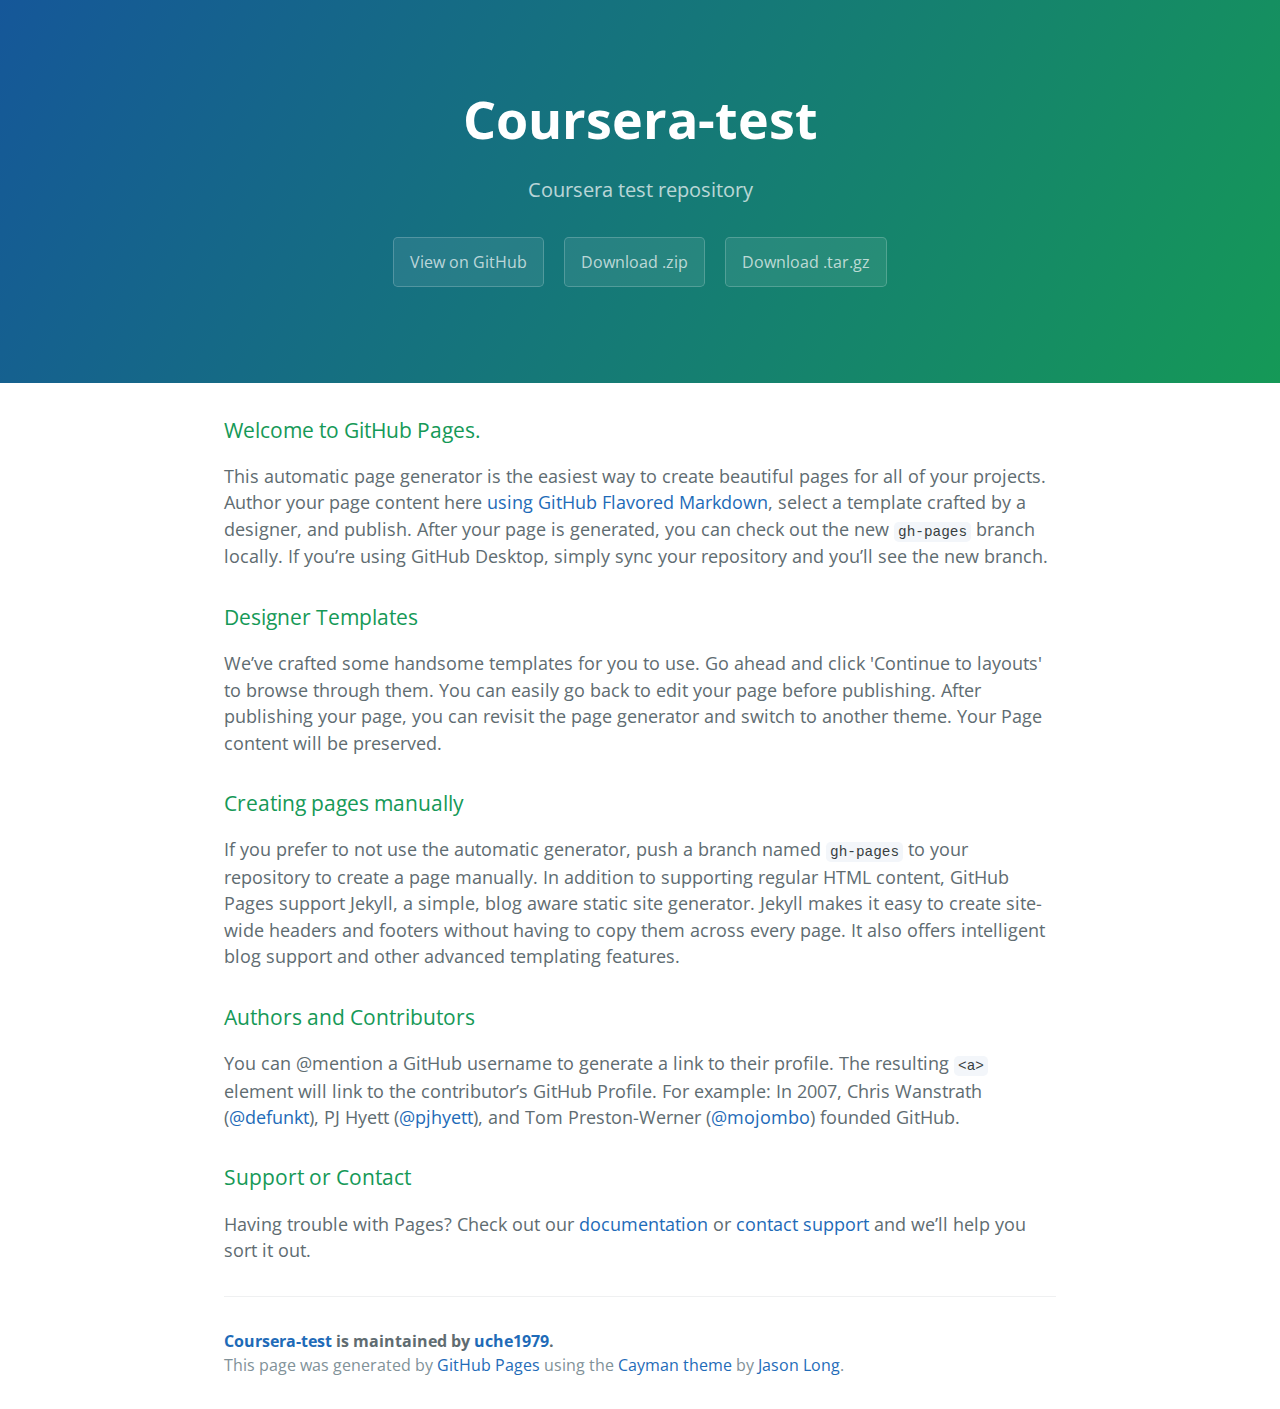
<file: index.html>
<!DOCTYPE html>
<html lang="en-us">
  <head>
    <meta charset="UTF-8">
    <title>Coursera-test by uche1979</title>
    <meta name="viewport" content="width=device-width, initial-scale=1">
    <link rel="stylesheet" type="text/css" href="stylesheets/normalize.css" media="screen">
    <link href='https://fonts.googleapis.com/css?family=Open+Sans:400,700' rel='stylesheet' type='text/css'>
    <link rel="stylesheet" type="text/css" href="stylesheets/stylesheet.css" media="screen">
    <link rel="stylesheet" type="text/css" href="stylesheets/github-light.css" media="screen">
  </head>
  <body>
    <section class="page-header">
      <h1 class="project-name">Coursera-test</h1>
      <h2 class="project-tagline">Coursera test repository</h2>
      <a href="https://github.com/uche1979/coursera-test" class="btn">View on GitHub</a>
      <a href="https://github.com/uche1979/coursera-test/zipball/master" class="btn">Download .zip</a>
      <a href="https://github.com/uche1979/coursera-test/tarball/master" class="btn">Download .tar.gz</a>
    </section>

    <section class="main-content">
      <h3>
<a id="welcome-to-github-pages" class="anchor" href="#welcome-to-github-pages" aria-hidden="true"><span aria-hidden="true" class="octicon octicon-link"></span></a>Welcome to GitHub Pages.</h3>

<p>This automatic page generator is the easiest way to create beautiful pages for all of your projects. Author your page content here <a href="https://guides.github.com/features/mastering-markdown/">using GitHub Flavored Markdown</a>, select a template crafted by a designer, and publish. After your page is generated, you can check out the new <code>gh-pages</code> branch locally. If you’re using GitHub Desktop, simply sync your repository and you’ll see the new branch.</p>

<h3>
<a id="designer-templates" class="anchor" href="#designer-templates" aria-hidden="true"><span aria-hidden="true" class="octicon octicon-link"></span></a>Designer Templates</h3>

<p>We’ve crafted some handsome templates for you to use. Go ahead and click 'Continue to layouts' to browse through them. You can easily go back to edit your page before publishing. After publishing your page, you can revisit the page generator and switch to another theme. Your Page content will be preserved.</p>

<h3>
<a id="creating-pages-manually" class="anchor" href="#creating-pages-manually" aria-hidden="true"><span aria-hidden="true" class="octicon octicon-link"></span></a>Creating pages manually</h3>

<p>If you prefer to not use the automatic generator, push a branch named <code>gh-pages</code> to your repository to create a page manually. In addition to supporting regular HTML content, GitHub Pages support Jekyll, a simple, blog aware static site generator. Jekyll makes it easy to create site-wide headers and footers without having to copy them across every page. It also offers intelligent blog support and other advanced templating features.</p>

<h3>
<a id="authors-and-contributors" class="anchor" href="#authors-and-contributors" aria-hidden="true"><span aria-hidden="true" class="octicon octicon-link"></span></a>Authors and Contributors</h3>

<p>You can @mention a GitHub username to generate a link to their profile. The resulting <code>&lt;a&gt;</code> element will link to the contributor’s GitHub Profile. For example: In 2007, Chris Wanstrath (<a href="https://github.com/defunkt" class="user-mention">@defunkt</a>), PJ Hyett (<a href="https://github.com/pjhyett" class="user-mention">@pjhyett</a>), and Tom Preston-Werner (<a href="https://github.com/mojombo" class="user-mention">@mojombo</a>) founded GitHub.</p>

<h3>
<a id="support-or-contact" class="anchor" href="#support-or-contact" aria-hidden="true"><span aria-hidden="true" class="octicon octicon-link"></span></a>Support or Contact</h3>

<p>Having trouble with Pages? Check out our <a href="https://help.github.com/pages">documentation</a> or <a href="https://github.com/contact">contact support</a> and we’ll help you sort it out.</p>

      <footer class="site-footer">
        <span class="site-footer-owner"><a href="https://github.com/uche1979/coursera-test">Coursera-test</a> is maintained by <a href="https://github.com/uche1979">uche1979</a>.</span>

        <span class="site-footer-credits">This page was generated by <a href="https://pages.github.com">GitHub Pages</a> using the <a href="https://github.com/jasonlong/cayman-theme">Cayman theme</a> by <a href="https://twitter.com/jasonlong">Jason Long</a>.</span>
      </footer>

    </section>

  
  </body>
</html>
</file>
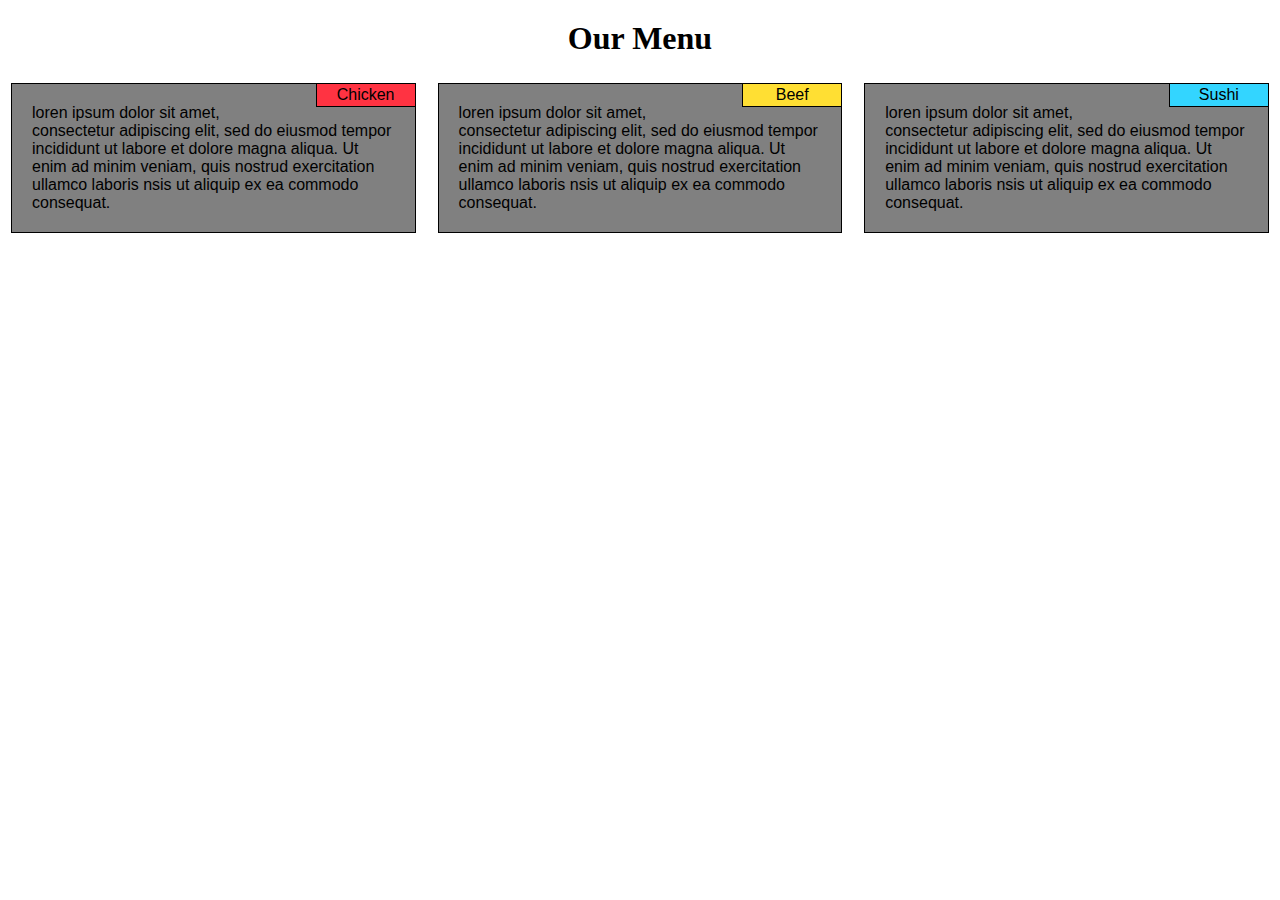
<file: mod2_solution/index.html>
<!DOCTYPE html>
<html>
<head>
	<meta charset="utf-8">
	<meta name="viewport" content="width=device-width, initial-scale=1">
	<title>Assignment Solution for Module 2</title>
	<link rel="stylesheet" type="text/css" href="css/styles.css">
</head>
<body>

<h1>Our Menu</h1>

<section class="row">
	<div class="col-lg-4 col-md-6 col-sd-6">
		<p id="titlesChicken">
			Chicken
		</p>
		<p>loren ipsum dolor sit amet, consectetur adipiscing elit, sed do eiusmod tempor incididunt ut labore et dolore magna aliqua. Ut enim ad minim veniam, quis nostrud exercitation ullamco laboris nsis ut aliquip ex ea commodo consequat.
		</p>
	</div>
	<div class="col-lg-4 col-md-6">
	<p id="titlesBeef">
			Beef
		</p>
		<p>loren ipsum dolor sit amet, consectetur adipiscing elit, sed do eiusmod tempor incididunt ut labore et dolore magna aliqua. Ut enim ad minim veniam, quis nostrud exercitation ullamco laboris nsis ut aliquip ex ea commodo consequat.
		</p>
	</div>
	<div class="col-lg-4 lastP">
	<p id="titlesSushi">
			Sushi
		</p>
		<p>loren ipsum dolor sit amet, consectetur adipiscing elit, sed do eiusmod tempor incididunt ut labore et dolore magna aliqua. Ut enim ad minim veniam, quis nostrud exercitation ullamco laboris nsis ut aliquip ex ea commodo consequat.
		</p>
	</div>
</section>

</body>
</html>
</file>
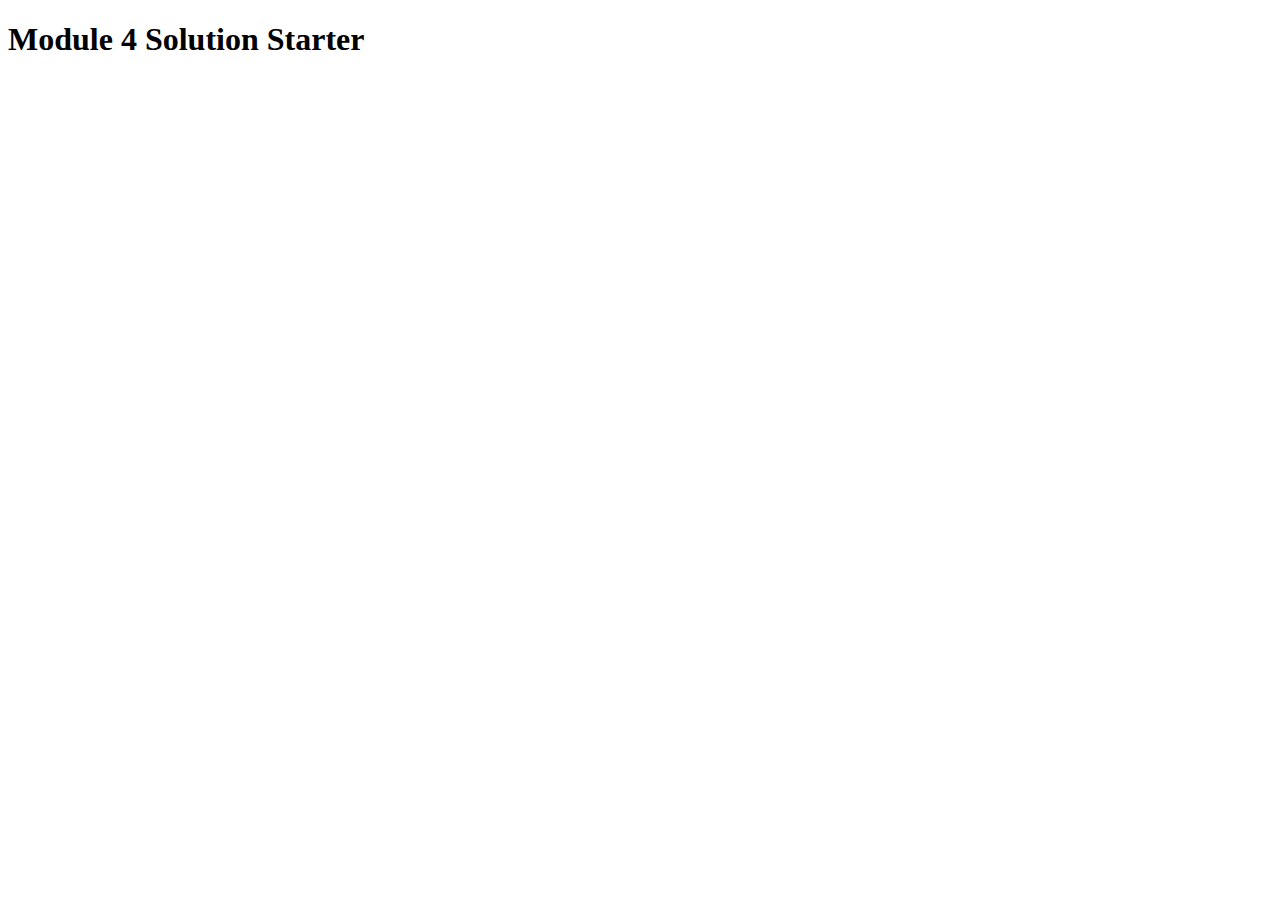
<file: mod4_solution/index.html>
<!DOCTYPE html>
<html>
<head>
  <meta charset="utf-8">
  <title>Module 4 Solution Starter</title>
  <script>
    var names = []; // DO NOT REMOVE
  </script>
  <script src="SpeakHello.js"></script>
  <script src="SpeakGoodBye.js"></script>
  <script src="script.js"></script>
</head>
<body>
  <h1>Module 4 Solution Starter</h1>
</body>
</html>
</file>
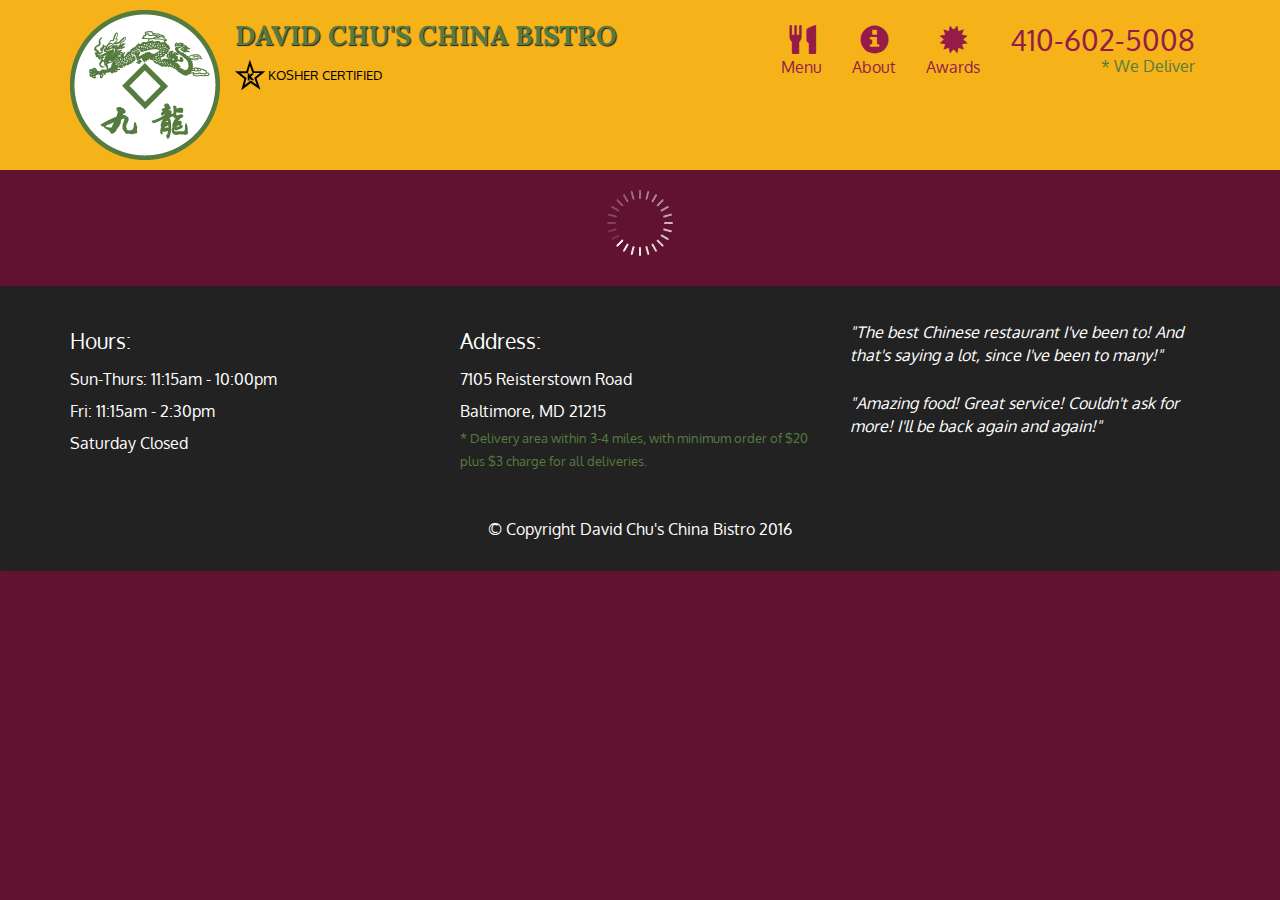
<file: mod5_solution/index.html>
<!doctype html>
<html lang="en">
  <head>
    <meta charset="utf-8">
    <meta http-equiv="X-UA-Compatible" content="IE=edge">
    <meta name="viewport" content="width=device-width, initial-scale=1">
    <title>David Chu's China Bistro</title>
    <link rel="stylesheet" href="css/bootstrap.min.css">
    <link rel="stylesheet" href="css/styles.css">
    <link href='https://fonts.googleapis.com/css?family=Oxygen:400,300,700' rel='stylesheet' type='text/css'>
    <link href='https://fonts.googleapis.com/css?family=Lora' rel='stylesheet' type='text/css'>
  </head>
<body>
  <header>
    <nav id="header-nav" class="navbar navbar-default">
      <div class="container">
        <div class="navbar-header">
          <a href="index.html" class="pull-left visible-md visible-lg">
            <div id="logo-img" alt="Logo image"></div>
          </a>

          <div class="navbar-brand">
            <a href="index.html"><h1>David Chu's China Bistro</h1></a>
            <p>
              <img src="images/star-k-logo.png" alt="Kosher certification">
              <span>Kosher Certified</span>
            </p>
          </div>

          <button id="navbarToggle" type="button" class="navbar-toggle collapsed" data-toggle="collapse" data-target="#collapsable-nav" aria-expanded="false">
            <span class="sr-only">Toggle navigation</span>
            <span class="icon-bar"></span>
            <span class="icon-bar"></span>
            <span class="icon-bar"></span>
          </button>
        </div>
        
        <div id="collapsable-nav" class="collapse navbar-collapse">
           <ul id="nav-list" class="nav navbar-nav navbar-right">
            <li id="navHomeButton" class="visible-xs active">
              <a href="index.html">
                <span class="glyphicon glyphicon-home"></span> Home</a>
            </li>
            <li id="navMenuButton">
              <a href="#" onclick="$dc.loadMenuCategories();">
                <span class="glyphicon glyphicon-cutlery"></span><br class="hidden-xs"> Menu</a>
            </li>
            <li>
              <a href="#">
                <span class="glyphicon glyphicon-info-sign"></span><br class="hidden-xs"> About</a>
            </li>
            <li>
              <a href="#">
                <span class="glyphicon glyphicon-certificate"></span><br class="hidden-xs"> Awards</a>
            </li>
            <li id="phone" class="hidden-xs">
              <a href="tel:410-602-5008">
                <span>410-602-5008</span></a><div>* We Deliver</div>
            </li>
          </ul><!-- #nav-list -->
        </div><!-- .collapse .navbar-collapse -->
      </div><!-- .container -->
    </nav><!-- #header-nav -->
  </header>

  <div id="call-btn" class="visible-xs">
    <a class="btn" href="tel:410-602-5008">
    <span class="glyphicon glyphicon-earphone"></span>
    410-602-5008
    </a>
  </div>
  <div id="xs-deliver" class="text-center visible-xs">* We Deliver</div>

  <div id="main-content" class="container"></div>

  <footer class="panel-footer">
    <div class="container">
      <div class="row">
        <section id="hours" class="col-sm-4">
          <span>Hours:</span><br>
          Sun-Thurs: 11:15am - 10:00pm<br>
          Fri: 11:15am - 2:30pm<br>
          Saturday Closed
          <hr class="visible-xs">
        </section>
        <section id="address" class="col-sm-4">
          <span>Address:</span><br>
          7105 Reisterstown Road<br>
          Baltimore, MD 21215
          <p>* Delivery area within 3-4 miles, with minimum order of $20 plus $3 charge for all deliveries.</p>
          <hr class="visible-xs">
        </section>
        <section id="testimonials" class="col-sm-4">
          <p>"The best Chinese restaurant I've been to! And that's saying a lot, since I've been to many!"</p>
          <p>"Amazing food! Great service! Couldn't ask for more! I'll be back again and again!"</p>
        </section>
      </div>
      <div class="text-center">&copy; Copyright David Chu's China Bistro 2016</div>
    </div>
  </footer>

  <!-- jQuery (Bootstrap JS plugins depend on it) -->
  <script src="js/jquery-2.1.4.min.js"></script>
  <script src="js/bootstrap.min.js"></script>
  <script src="js/ajax-utils.js"></script>
  <script src="js/script.js"></script>
</body>
</html>
</file>
<file: stylesheets/stylesheet.css>
* {
  box-sizing: border-box; }

body {
  padding: 0;
  margin: 0;
  font-family: "Open Sans", "Helvetica Neue", Helvetica, Arial, sans-serif;
  font-size: 16px;
  line-height: 1.5;
  color: #606c71; }

a {
  color: #1e6bb8;
  text-decoration: none; }
  a:hover {
    text-decoration: underline; }

.btn {
  display: inline-block;
  margin-bottom: 1rem;
  color: rgba(255, 255, 255, 0.7);
  background-color: rgba(255, 255, 255, 0.08);
  border-color: rgba(255, 255, 255, 0.2);
  border-style: solid;
  border-width: 1px;
  border-radius: 0.3rem;
  transition: color 0.2s, background-color 0.2s, border-color 0.2s; }
  .btn + .btn {
    margin-left: 1rem; }

.btn:hover {
  color: rgba(255, 255, 255, 0.8);
  text-decoration: none;
  background-color: rgba(255, 255, 255, 0.2);
  border-color: rgba(255, 255, 255, 0.3); }

@media screen and (min-width: 64em) {
  .btn {
    padding: 0.75rem 1rem; } }

@media screen and (min-width: 42em) and (max-width: 64em) {
  .btn {
    padding: 0.6rem 0.9rem;
    font-size: 0.9rem; } }

@media screen and (max-width: 42em) {
  .btn {
    display: block;
    width: 100%;
    padding: 0.75rem;
    font-size: 0.9rem; }
    .btn + .btn {
      margin-top: 1rem;
      margin-left: 0; } }

.page-header {
  color: #fff;
  text-align: center;
  background-color: #159957;
  background-image: linear-gradient(120deg, #155799, #159957); }

@media screen and (min-width: 64em) {
  .page-header {
    padding: 5rem 6rem; } }

@media screen and (min-width: 42em) and (max-width: 64em) {
  .page-header {
    padding: 3rem 4rem; } }

@media screen and (max-width: 42em) {
  .page-header {
    padding: 2rem 1rem; } }

.project-name {
  margin-top: 0;
  margin-bottom: 0.1rem; }

@media screen and (min-width: 64em) {
  .project-name {
    font-size: 3.25rem; } }

@media screen and (min-width: 42em) and (max-width: 64em) {
  .project-name {
    font-size: 2.25rem; } }

@media screen and (max-width: 42em) {
  .project-name {
    font-size: 1.75rem; } }

.project-tagline {
  margin-bottom: 2rem;
  font-weight: normal;
  opacity: 0.7; }

@media screen and (min-width: 64em) {
  .project-tagline {
    font-size: 1.25rem; } }

@media screen and (min-width: 42em) and (max-width: 64em) {
  .project-tagline {
    font-size: 1.15rem; } }

@media screen and (max-width: 42em) {
  .project-tagline {
    font-size: 1rem; } }

.main-content :first-child {
  margin-top: 0; }
.main-content img {
  max-width: 100%; }
.main-content h1, .main-content h2, .main-content h3, .main-content h4, .main-content h5, .main-content h6 {
  margin-top: 2rem;
  margin-bottom: 1rem;
  font-weight: normal;
  color: #159957; }
.main-content p {
  margin-bottom: 1em; }
.main-content code {
  padding: 2px 4px;
  font-family: Consolas, "Liberation Mono", Menlo, Courier, monospace;
  font-size: 0.9rem;
  color: #383e41;
  background-color: #f3f6fa;
  border-radius: 0.3rem; }
.main-content pre {
  padding: 0.8rem;
  margin-top: 0;
  margin-bottom: 1rem;
  font: 1rem Consolas, "Liberation Mono", Menlo, Courier, monospace;
  color: #567482;
  word-wrap: normal;
  background-color: #f3f6fa;
  border: solid 1px #dce6f0;
  border-radius: 0.3rem; }
  .main-content pre > code {
    padding: 0;
    margin: 0;
    font-size: 0.9rem;
    color: #567482;
    word-break: normal;
    white-space: pre;
    background: transparent;
    border: 0; }
.main-content .highlight {
  margin-bottom: 1rem; }
  .main-content .highlight pre {
    margin-bottom: 0;
    word-break: normal; }
.main-content .highlight pre, .main-content pre {
  padding: 0.8rem;
  overflow: auto;
  font-size: 0.9rem;
  line-height: 1.45;
  border-radius: 0.3rem; }
.main-content pre code, .main-content pre tt {
  display: inline;
  max-width: initial;
  padding: 0;
  margin: 0;
  overflow: initial;
  line-height: inherit;
  word-wrap: normal;
  background-color: transparent;
  border: 0; }
  .main-content pre code:before, .main-content pre code:after, .main-content pre tt:before, .main-content pre tt:after {
    content: normal; }
.main-content ul, .main-content ol {
  margin-top: 0; }
.main-content blockquote {
  padding: 0 1rem;
  margin-left: 0;
  color: #819198;
  border-left: 0.3rem solid #dce6f0; }
  .main-content blockquote > :first-child {
    margin-top: 0; }
  .main-content blockquote > :last-child {
    margin-bottom: 0; }
.main-content table {
  display: block;
  width: 100%;
  overflow: auto;
  word-break: normal;
  word-break: keep-all; }
  .main-content table th {
    font-weight: bold; }
  .main-content table th, .main-content table td {
    padding: 0.5rem 1rem;
    border: 1px solid #e9ebec; }
.main-content dl {
  padding: 0; }
  .main-content dl dt {
    padding: 0;
    margin-top: 1rem;
    font-size: 1rem;
    font-weight: bold; }
  .main-content dl dd {
    padding: 0;
    margin-bottom: 1rem; }
.main-content hr {
  height: 2px;
  padding: 0;
  margin: 1rem 0;
  background-color: #eff0f1;
  border: 0; }

@media screen and (min-width: 64em) {
  .main-content {
    max-width: 64rem;
    padding: 2rem 6rem;
    margin: 0 auto;
    font-size: 1.1rem; } }

@media screen and (min-width: 42em) and (max-width: 64em) {
  .main-content {
    padding: 2rem 4rem;
    font-size: 1.1rem; } }

@media screen and (max-width: 42em) {
  .main-content {
    padding: 2rem 1rem;
    font-size: 1rem; } }

.site-footer {
  padding-top: 2rem;
  margin-top: 2rem;
  border-top: solid 1px #eff0f1; }

.site-footer-owner {
  display: block;
  font-weight: bold; }

.site-footer-credits {
  color: #819198; }

@media screen and (min-width: 64em) {
  .site-footer {
    font-size: 1rem; } }

@media screen and (min-width: 42em) and (max-width: 64em) {
  .site-footer {
    font-size: 1rem; } }

@media screen and (max-width: 42em) {
  .site-footer {
    font-size: 0.9rem; } }
</file>
<file: stylesheets/github-light.css>
/*
The MIT License (MIT)

Copyright (c) 2016 GitHub, Inc.

Permission is hereby granted, free of charge, to any person obtaining a copy
of this software and associated documentation files (the "Software"), to deal
in the Software without restriction, including without limitation the rights
to use, copy, modify, merge, publish, distribute, sublicense, and/or sell
copies of the Software, and to permit persons to whom the Software is
furnished to do so, subject to the following conditions:

The above copyright notice and this permission notice shall be included in all
copies or substantial portions of the Software.

THE SOFTWARE IS PROVIDED "AS IS", WITHOUT WARRANTY OF ANY KIND, EXPRESS OR
IMPLIED, INCLUDING BUT NOT LIMITED TO THE WARRANTIES OF MERCHANTABILITY,
FITNESS FOR A PARTICULAR PURPOSE AND NONINFRINGEMENT. IN NO EVENT SHALL THE
AUTHORS OR COPYRIGHT HOLDERS BE LIABLE FOR ANY CLAIM, DAMAGES OR OTHER
LIABILITY, WHETHER IN AN ACTION OF CONTRACT, TORT OR OTHERWISE, ARISING FROM,
OUT OF OR IN CONNECTION WITH THE SOFTWARE OR THE USE OR OTHER DEALINGS IN THE
SOFTWARE.

*/

.pl-c /* comment */ {
  color: #969896;
}

.pl-c1 /* constant, variable.other.constant, support, meta.property-name, support.constant, support.variable, meta.module-reference, markup.raw, meta.diff.header */,
.pl-s .pl-v /* string variable */ {
  color: #0086b3;
}

.pl-e /* entity */,
.pl-en /* entity.name */ {
  color: #795da3;
}

.pl-smi /* variable.parameter.function, storage.modifier.package, storage.modifier.import, storage.type.java, variable.other */,
.pl-s .pl-s1 /* string source */ {
  color: #333;
}

.pl-ent /* entity.name.tag */ {
  color: #63a35c;
}

.pl-k /* keyword, storage, storage.type */ {
  color: #a71d5d;
}

.pl-s /* string */,
.pl-pds /* punctuation.definition.string, string.regexp.character-class */,
.pl-s .pl-pse .pl-s1 /* string punctuation.section.embedded source */,
.pl-sr /* string.regexp */,
.pl-sr .pl-cce /* string.regexp constant.character.escape */,
.pl-sr .pl-sre /* string.regexp source.ruby.embedded */,
.pl-sr .pl-sra /* string.regexp string.regexp.arbitrary-repitition */ {
  color: #183691;
}

.pl-v /* variable */ {
  color: #ed6a43;
}

.pl-id /* invalid.deprecated */ {
  color: #b52a1d;
}

.pl-ii /* invalid.illegal */ {
  color: #f8f8f8;
  background-color: #b52a1d;
}

.pl-sr .pl-cce /* string.regexp constant.character.escape */ {
  font-weight: bold;
  color: #63a35c;
}

.pl-ml /* markup.list */ {
  color: #693a17;
}

.pl-mh /* markup.heading */,
.pl-mh .pl-en /* markup.heading entity.name */,
.pl-ms /* meta.separator */ {
  font-weight: bold;
  color: #1d3e81;
}

.pl-mq /* markup.quote */ {
  color: #008080;
}

.pl-mi /* markup.italic */ {
  font-style: italic;
  color: #333;
}

.pl-mb /* markup.bold */ {
  font-weight: bold;
  color: #333;
}

.pl-md /* markup.deleted, meta.diff.header.from-file */ {
  color: #bd2c00;
  background-color: #ffecec;
}

.pl-mi1 /* markup.inserted, meta.diff.header.to-file */ {
  color: #55a532;
  background-color: #eaffea;
}

.pl-mdr /* meta.diff.range */ {
  font-weight: bold;
  color: #795da3;
}

.pl-mo /* meta.output */ {
  color: #1d3e81;
}
</file>
<file: mod2_solution/css/styles.css>
/********** Base styles **********/
* {
  box-sizing: border-box;
  padding: 0;
  margin: 0;

}
h1 {
  margin-top: 20px;
  margin-bottom: 15px;
  text-align: center;
}

p {   
  font-family: Helvetica;
  color: black;
  background-color:#808080;
  border: 1px solid black;
  margin: 10px;
  padding: 20px;
} 

div
{   
  padding: 1px;  
}

#parText
{
  padding: 10px;
}

#titlesChicken
{
  width: 100px;
  padding: 2px;
  border: 1px solid black;
  position: relative;
  text-align: center;
  float: right;
  background-color: #FF3342;
}

#titlesBeef
{
  width: 100px;
  padding: 2px;
  border: 1px solid black;
  position: relative;
  text-align: center;
  float: right;
  background-color: #FFDF33;
}

#titlesSushi
{
  width: 100px;
  padding: 2px;
  border: 1px solid black;
  position: relative;
  text-align: center;
  float: right;
    background-color: #33D5FF;
}

/* Simple Responsive Framework. */
.row {
  width: 100%;
}

/********** Large devices only **********/
@media (min-width: 992px) {
  .col-lg-1, .col-lg-2, .col-lg-3, .col-lg-4, .col-lg-5, .col-lg-6, .col-lg-7, .col-lg-8, .col-lg-9, .col-lg-10, .col-lg-11, .col-lg-12 {
    float: left;
    
  }
  .col-lg-1 {
    width: 8.33%;
  }
  .col-lg-2 {
    width: 16.66%;
  }
  .col-lg-3 {
    width: 25%;
    position: relative;
  }
  .col-lg-4 {
    width: 33.33%;
  }
  .col-lg-5 {
    width: 41.66%;
  }
  .col-lg-6 {
    width: 50%;
  }
  .col-lg-7 {
    width: 58.33%;
  }
  .col-lg-8 {
    width: 66.66%;
  }
  .col-lg-9 {
    width: 74.99%;
  }
  .col-lg-10 {
    width: 83.33%;
  }
  .col-lg-11 {
    width: 91.66%;
  }
  .col-lg-12 {
    width: 100%;
  }
}

/********** Medium devices only **********/
@media (min-width: 768px) and (max-width: 991px) {
  .col-md-1, .col-md-2, .col-md-3, .col-md-4, .col-md-5, .col-md-6, .col-md-7, .col-md-8, .col-md-9, .col-md-10, .col-md-11, .col-md-12 {
    float: left;
    
  }
  .col-md-1 {
    width: 8.33%;
  }
  .col-md-2 {
    width: 16.66%;
  }
  .col-md-3 {
    width: 25%;
  }
  .col-md-4 {
    width: 33.33%;
  }
  .col-md-5 {
    width: 41.66%;
  }
  .col-md-6 {
    width: 50%;
    position: relative;      
  }
  .col-md-7 {
    width: 58.33%;
  }
  .col-md-8 {
    width: 66.66%;
  }
  .col-md-9 {
    width: 74.99%;
  }
  .col-md-10 {
    width: 83.33%;
  }
  .col-md-11 {
    width: 91.66%;
  }
  .col-md-12 {
    width: 100%;
  }
  .lastP {
    width:100%;
    float: left;
    position: relative;
  }
}


/********** Small devices only **********/
@media (min-width: 0px) and (max-width: 767px) {

    .lastPm {
      width:50%;
      background-color: #96FF33;
      position: relative;
    }
  }
</file>
<file: mod5_solution/css/styles.css>
body {
  font-size: 16px;
  color: #fff;
  background-color: #61122f;
  font-family: 'Oxygen', sans-serif;
}

/** HEADER **/
#header-nav {
  background-color: #f6b319;
  border-radius: 0;
  border: 0;
}

#logo-img {
  background: url('../images/restaurant-logo_large.png') no-repeat;
  width: 150px;
  height: 150px;
  margin: 10px 15px 10px 0;
}

.navbar-brand {
  padding-top: 25px;
}
.navbar-brand h1 { /* Restaurant name */
  font-family: 'Lora', serif;
  color: #557c3e;
  font-size: 1.5em;
  text-transform: uppercase;
  font-weight: bold;
  text-shadow: 1px 1px 1px #222;
  margin-top: 0;
  margin-bottom: 0;
  line-height: .75;
}
.navbar-brand a:hover, .navbar-brand a:focus {
  text-decoration: none;
}
.navbar-brand p { /* Kosher cert */
  color: #000;
  text-transform: uppercase;
  font-size: .7em;
  margin-top: 15px;
}
.navbar-brand p span { /* Star-K */
  vertical-align: middle;
}

#nav-list {
  margin-top: 10px;
}
#nav-list a {
  color: #951C49;
  text-align: center;
}
#nav-list a:hover {
  background: #E7E7E7;
}
#nav-list a span {
  font-size: 1.8em;
}

#phone {
  margin-top: 5px;
}
#phone a { /* Phone number */
  text-align: right;
  padding-bottom: 0;
}
#phone div { /* We Deliver */
  color: #557c3e;
  text-align: right;
  padding-right: 15px;
}

.navbar-header button.navbar-toggle, .navbar-header .icon-bar {
  border: 1px solid #61122f;
}
.navbar-header button.navbar-toggle {
  clear: both;
  margin-top: -30px;
}
/* END HEADER */

/* FOOTER */
.panel-footer {
  margin-top: 30px;
  padding-top: 35px;
  padding-bottom: 30px;
  background-color: #222;
  border-top: 0;
}
.panel-footer div.row {
  margin-bottom: 35px;
}
#hours, #address {
  line-height: 2;
}
#hours > span, #address > span {
  font-size: 1.3em;
}
#address p {
  color: #557c3e;
  font-size: .8em;
  line-height: 1.8;
}
#testimonials {
  font-style: italic;
}
#testimonials p:nth-child(2) {
  margin-top: 25px;
}
/* END FOOTER */



/* HOME PAGE */
.container .jumbotron {
  box-shadow: 0 0 50px #3F0C1F;
  border: 2px solid #3F0C1F;
}

#menu-tile, #specials-tile, #map-tile {
  height: 250px;
  width: 100%;
  margin-bottom: 15px;
  position: relative;
  border: 2px solid #3F0C1F;
  overflow: hidden;
}
#menu-tile:hover, #specials-tile:hover, #map-tile:hover {
  box-shadow: 0 1px 5px 1px #cccccc;
}
#menu-tile {
  background: url('../images/menu-tile.jpg') no-repeat;
  background-position: center;
}
#specials-tile {
  background: url('../images/specials-tile.jpg') no-repeat;
  background-position: center;
}
#menu-tile span, #specials-tile span, #map-tile span {
  position: absolute;
  bottom: 0;
  right: 0;
  width: 100%;
  text-align: center;
  font-size: 1.6em;
  text-transform: uppercase;
  background-color: #000;
  color: #fff;
  opacity: .8;
}
/* END HOME PAGE */

/* MENU CATEGORIES PAGE */
.category-tile { 
  position: relative;
  border: 2px solid #3F0C1F;
  overflow: hidden;
  width: 200px;
  height: 200px;
  margin: 0 auto 15px;
}
.category-tile span {
  position: absolute;
  bottom: 0;
  right: 0;
  width: 100%;
  text-align: center;
  font-size: 1.2em;
  text-transform: uppercase;
  background-color: #000;
  color: #fff;
  opacity: .8;
}
.category-tile:hover {
  box-shadow: 0 1px 5px 1px #cccccc;
}

#menu-categories-title + div {
  margin-bottom: 50px;
}
/* END MENU CATEGORIES PAGE */

/* SINGLE CATEGORY PAGE */
.menu-item-tile {
  margin-bottom: 25px;
}
.menu-item-tile hr {
  width: 80%;
}
.menu-item-tile .menu-item-price {
  font-size: 1.1em;
  text-align: right;
  margin-top: -15px;
  margin-right: -15px;
}
.menu-item-tile .menu-item-price span {
  font-size: .6em;
}
.menu-item-photo {
  position: relative;
  border: 2px solid #3F0C1F; 
  overflow: hidden;
  padding: 0;
  margin-right: -15px;
  margin-left: auto;
  margin-bottom: 20px;
  max-width: 250px;
}
.menu-item-photo div {
  position: absolute;
  bottom: 0;
  right: 0;
  width: 80px;
  background-color: #557c3e;
  text-align: center;
}
.menu-item-description {
  padding-right: 30px;
}
h3.menu-item-title {
  margin: 0 0 10px;
}
.menu-item-details {
  font-size: .9em;
  font-style: italic;
}
/* END SINGLE CATEGORY PAGE */


/********** Large devices only **********/
@media (min-width: 1200px) {
  .container .jumbotron {
    background: url('../images/jumbotron_1200.jpg') no-repeat;
    height: 675px;
  }
}

/********** Medium devices only **********/
@media (min-width: 992px) and (max-width: 1199px) {
  /* Header */
  #logo-img {
    background: url('../images/restaurant-logo_medium.png') no-repeat;
    width: 100px;
    height: 100px;
    margin: 5px 5px 5px 0;
  }
  /* End Header */

  /* Home Page */
  .container .jumbotron {
    background: url('../images/jumbotron_992.jpg') no-repeat;
    height: 558px;
  }
  /* End Home Page */
}

/********** Small devices only **********/
@media (min-width: 768px) and (max-width: 991px) {
  /* Home Page */
  .container .jumbotron {
    background: url('../images/jumbotron_768.jpg') no-repeat;
    height: 432px;
  }
  /* End Home Page */
}

/********** Extra small devices only **********/
@media (max-width: 767px) {
  /* Header */
  .navbar-brand {
    padding-top: 10px;
    height: 80px;
  }
  .navbar-brand h1 { /* Restaurant name */
    padding-top: 10px;
    font-size: 5vw; /* 1vw = 1% of viewport width */
  }
  .navbar-brand p { /* Kosher cert */
    font-size: .6em;
    margin-top: 12px;
  }
  .navbar-brand p img { /* Star-K */
    height: 20px;
  }

  #collapsable-nav a { /* Collapsed nav menu text */
    font-size: 1.2em;
  }
  #collapsable-nav a span { /* Collapsed nav menu glyph */
    font-size: 1em;
    margin-right: 5px;
  }

  #call-btn > a {
    font-size: 1.5em;
    display: block;
    margin: 0 20px;
    padding: 10px;
    border: 2px solid #fff;
    background-color: #f6b319;
    color: #951c49;
  }
  #xs-deliver {
    margin-top: 5px;
    font-size: .7em;
    letter-spacing: .1em;
    text-transform: uppercase;
  }
  /* End Header */

  /* Footer */
  .panel-footer section {
    margin-bottom: 30px;
    text-align: center;
  }
  .panel-footer section:nth-child(3) {
    margin-bottom: 0; /* margin already exists on the whole row */
  }
  .panel-footer section hr {
    width: 50%;
  }
  /* End Footer */

  /* Home Page */
  .container .jumbotron {
    margin-top: 30px;
    padding: 0;
  }
  #menu-tile, #specials-tile {
    width: 360px;
    margin: 0 auto 15px;
  }

  .menu-item-photo {
    margin-right: auto;
  }
  .menu-item-tile .menu-item-price {
    text-align: center;
  }
  .menu-item-description {
    text-align: center;;
  }
}


/********** Super extra small devices Only :-) (e.g., iPhone 4) **********/
@media (max-width: 479px) {
  /* Header */
  .navbar-brand h1 { /* Restaurant name */
    padding-top: 5px;
    font-size: 6vw;
  }
  /* End Header */
  
  /* Home page */
  #menu-tile, #specials-tile {
    width: 280px;
    margin: 0 auto 15px;
  }

  .col-xxs-12 {
    position: relative;
    min-height: 1px;
    padding-right: 15px;
    padding-left: 15px;
    float: left;
    width: 100%;
  }
}
</file>
